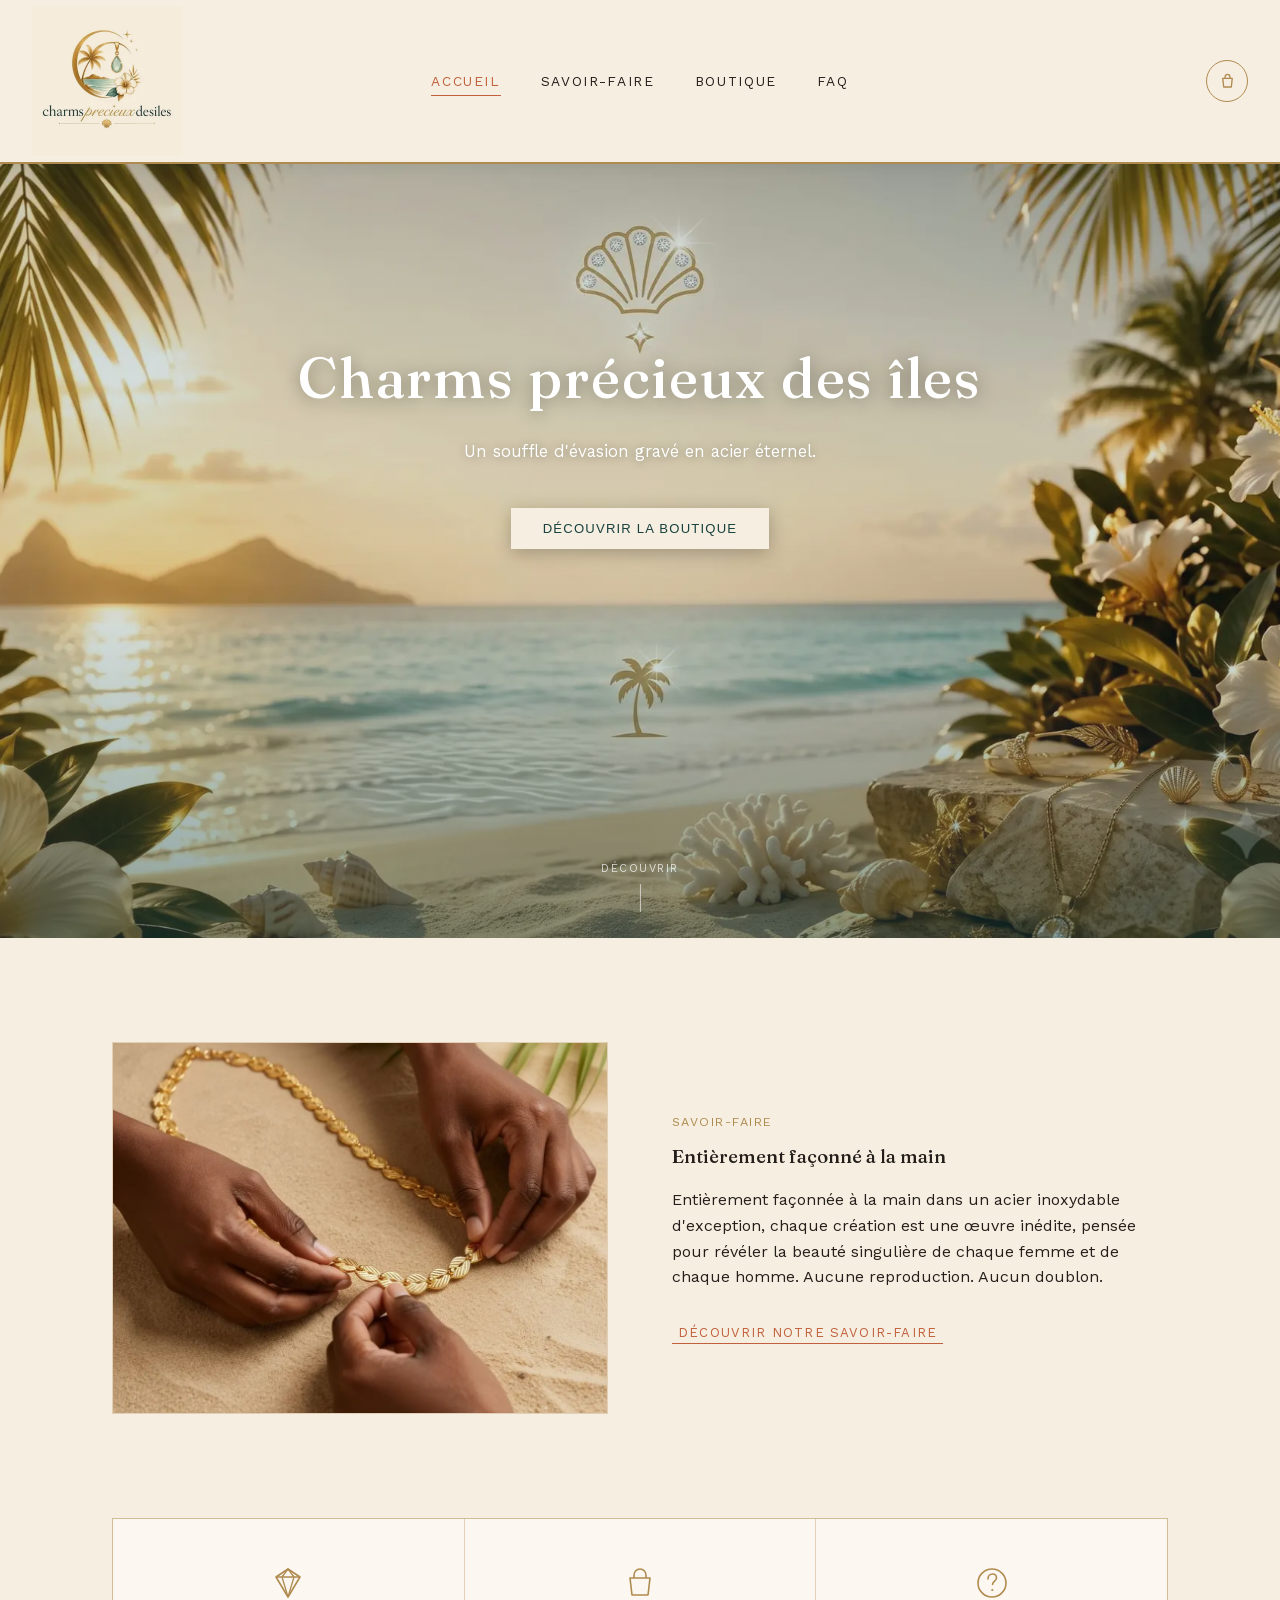
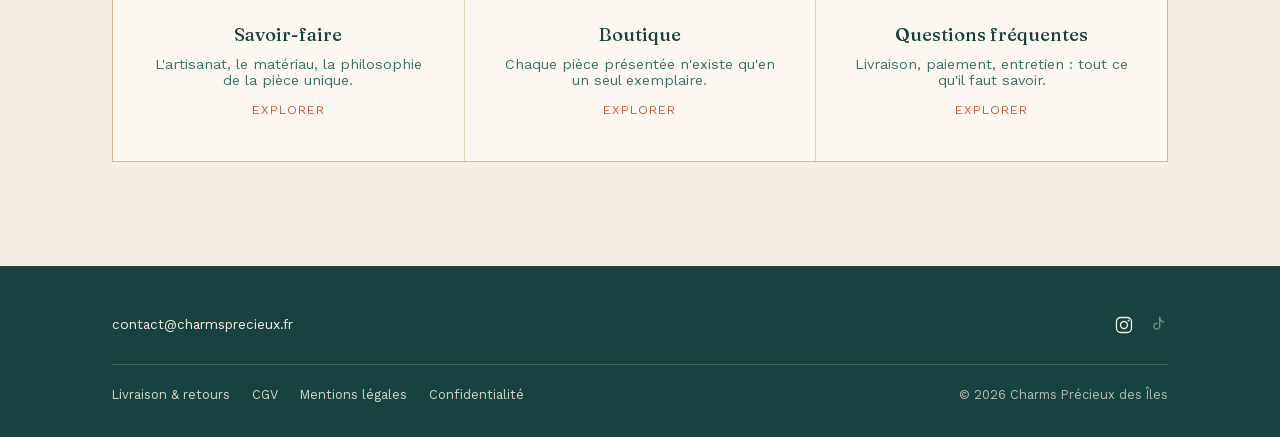
<file: index.html>
<!DOCTYPE html>
<html lang="fr">
<head>
<meta charset="UTF-8">
<meta name="viewport" content="width=device-width, initial-scale=1.0">
<title>Charms Précieux des Îles · Bijoux uniques faits main, inspirés des îles</title>
<meta name="description" content="Bijoux en acier inoxydable façonnés à la main, inspirés de la Martinique et des Caraïbes. Chaque pièce n'existe qu'en un seul exemplaire. Livraison en France métropolitaine et outre-mer.">
<meta property="og:title" content="Charms Précieux des Îles">
<meta property="og:description" content="Un souffle d'évasion gravé en acier éternel. Bijoux uniques faits main, inspirés des Caraïbes.">
<meta property="og:image" content="https://nilsgrosdesormeaux-png.github.io/charms-precieux-des-iles/images/hero.jpg">
<meta property="og:type" content="website">
<link rel="icon" type="image/jpeg" href="images/logo.jpg">
<link rel="preload" href="images/hero.webp" as="image" type="image/webp" fetchpriority="high">
<link rel="preload" href="fonts/Fraunces-normal-latin.woff2" as="font" type="font/woff2" crossorigin>
<link rel="stylesheet" href="fonts/fonts.css">
<link rel="stylesheet" href="style.css">
<script>document.documentElement.classList.add("js")</script>
</head>
<body>

<header>
  <div class="nav">
    <button class="marque" onclick="afficherPage('accueil')" aria-label="Accueil">
      <picture><source srcset="images/logo.webp" type="image/webp"><img src="images/logo.jpg" alt="Charms Précieux des Îles" width="150" height="150"></picture>
    </button>
    <div class="liens">
      <button data-page="accueil" onclick="afficherPage('accueil')">Accueil</button>
      <button data-page="savoir-faire" onclick="afficherPage('savoir-faire')">Savoir-faire</button>
      <button data-page="boutique" onclick="afficherPage('boutique')">Boutique</button>
      <button data-page="faq" onclick="afficherPage('faq')">FAQ</button>
    </div>
    <div class="espace-droite">
      <button class="bouton-panier" onclick="ouvrirPanier()" aria-label="Panier">
        <svg width="19" height="19" viewBox="0 0 24 24" fill="none"><path d="M6 8h12l-1.2 11H7.2L6 8Z" stroke="var(--or)" stroke-width="1.7" stroke-linejoin="round"/><path d="M9 8V6a3 3 0 016 0v2" stroke="var(--or)" stroke-width="1.7"/></svg>
        <span class="badge-panier vide" id="badge-panier">0</span>
      </button>
    </div>
  </div>
</header>

<main>
<!-- ==================== ACCUEIL ==================== -->
<div class="page actif" id="page-accueil">
  <div class="hero">
    <picture><source srcset="images/hero.webp" type="image/webp"><img src="images/hero.jpg" alt="Coucher de soleil sur l'océan, îles" fetchpriority="high"></picture>
    <div class="hero-contenu">
      <h1>Charms précieux des îles</h1>
      <p>Un souffle d'évasion gravé en acier éternel.</p>
      <button class="bouton-or" onclick="afficherPage('boutique')">Découvrir la boutique</button>
    </div>
    <div class="defiler"><span>Découvrir</span><span class="trait"></span></div>
  </div>

  <div class="teaser-sf contenu-max reveal">
    <div class="teaser-grille">
      <div class="teaser-image">
        <picture><source srcset="images/faconnage.webp" type="image/webp"><img src="images/faconnage.jpg" alt="Façonnage à la main d'un bijou en acier" loading="lazy"></picture>
      </div>
      <div>
        <span class="eyebrow">Savoir-faire</span>
        <h3>Entièrement façonné à la main</h3>
        <p>Entièrement façonnée à la main dans un acier inoxydable d'exception, chaque création est une œuvre inédite, pensée pour révéler la beauté singulière de chaque femme et de chaque homme. Aucune reproduction. Aucun doublon.</p>
        <button class="lien-souligne" onclick="afficherPage('savoir-faire')">Découvrir notre savoir-faire</button>
      </div>
    </div>
  </div>

  <div class="trilogie contenu-max">
    <div class="trilogie-grille">
      <button class="trilogie-carte reveal" onclick="afficherPage('savoir-faire')">
        <svg width="40" height="40" viewBox="0 0 40 40" fill="none"><path d="M8 14 L20 6 L32 14 L20 34 Z" stroke="var(--or)" stroke-width="1.6" stroke-linejoin="round"/><path d="M8 14 H32 M14 14 L20 6 L26 14 M14 14 L20 34 M26 14 L20 34" stroke="var(--or)" stroke-width="1.3"/></svg>
        <h3>Savoir-faire</h3>
        <p>L'artisanat, le matériau, la philosophie de la pièce unique.</p>
        <span class="mot">Explorer</span>
      </button>
      <button class="trilogie-carte reveal" onclick="afficherPage('boutique')">
        <svg width="40" height="40" viewBox="0 0 40 40" fill="none"><path d="M10 15h20l-2 17H12L10 15Z" stroke="var(--or)" stroke-width="1.6" stroke-linejoin="round"/><path d="M14 15v-3a6 6 0 0112 0v3" stroke="var(--or)" stroke-width="1.6"/></svg>
        <h3>Boutique</h3>
        <p>Chaque pièce présentée n'existe qu'en un seul exemplaire.</p>
        <span class="mot">Explorer</span>
      </button>
      <button class="trilogie-carte reveal" onclick="afficherPage('faq')">
        <svg width="40" height="40" viewBox="0 0 40 40" fill="none"><circle cx="20" cy="20" r="14" stroke="var(--or)" stroke-width="1.6"/><path d="M16 16c0-3 2-5 4.5-5s4 1.8 4 4c0 3-4 3.2-4 6.5" stroke="var(--or)" stroke-width="1.6" stroke-linecap="round"/><circle cx="20.3" cy="27" r="1.1" fill="var(--or)"/></svg>
        <h3>Questions fréquentes</h3>
        <p>Livraison, paiement, entretien : tout ce qu'il faut savoir.</p>
        <span class="mot">Explorer</span>
      </button>
    </div>
  </div>
</div>

<!-- ==================== SAVOIR-FAIRE ==================== -->
<div class="page" id="page-savoir-faire">
  <div class="page-entete contenu-max reveal">
    <div class="eyebrow" style="text-align:center;">Savoir-faire</div>
    <h2>L'excellence artisanale au cœur des Caraïbes</h2>
    <p>Bienvenue dans l'univers de Charms Précieux des Îles. Plus qu'une simple marque de bijoux, nous concevons de véritables fragments d'évasion, où la beauté brute de la nature rencontre la minutie de l'artisanat.</p>
  </div>

  <div class="bloc reveal">
    <div class="contenu-max bloc-grille">
      <div class="illustration">
        <picture><source srcset="images/faconnage.webp" type="image/webp"><img src="images/faconnage.jpg" alt="Façonnage à la main d'un bijou en acier" loading="lazy"></picture>
      </div>
      <div>
        <div class="eyebrow">L'artisanat au fil de l'eau</div>
        <h3>Entièrement façonné à la main</h3>
        <p>Entièrement façonnée à la main dans un acier inoxydable d'exception, chaque création est une œuvre inédite, pensée pour révéler la beauté singulière de chaque femme et de chaque homme.</p>
        <p>Aucune reproduction. Aucun doublon. Un bijou inaltérable et unique, pour une personne unique.</p>
      </div>
    </div>
  </div>

  <div class="bloc fond-teal reveal">
    <div class="contenu-max bloc-grille inverse">
      <div>
        <div class="eyebrow">L'inspiration</div>
        <h3>L'âme de la Martinique et l'esprit des îles</h3>
        <p>Nées des paysages époustouflants de la Martinique, nos collections sont une ode vibrante aux Caraïbes. L'éclat doré d'un coucher de soleil sur l'océan, la pureté des sables fins, la richesse des récifs coralliens : chaque bijou raconte une histoire d'eau cristalline et d'élégance tropicale.</p>
        <p>Nous capturons cette essence pour vous l'offrir, afin qu'un souffle de vacances et de soleil vous accompagne partout, à chaque instant.</p>
      </div>
      <div class="illustration">
        <picture><source srcset="images/savoir-faire-1.webp" type="image/webp"><img src="images/savoir-faire-1.jpg" alt="Corail et perles sur le sable, île en arrière-plan" loading="lazy"></picture>
      </div>
    </div>
  </div>

  <div class="bloc reveal">
    <div class="contenu-max bloc-grille">
      <div class="illustration">
        <picture><source srcset="images/savoir-faire-2.webp" type="image/webp"><img src="images/savoir-faire-2.jpg" alt="Outils d'orfèvre, perles et breloques sur bois, plage en arrière-plan" loading="lazy"></picture>
      </div>
      <div>
        <div class="eyebrow">L'exclusivité</div>
        <h3>La règle de l'unique</h3>
        <p>Le véritable luxe réside dans la rareté. C'est pourquoi nous rejetons la production en série. Chaque bracelet, chaque collier, chaque paire de boucles d'oreilles est entièrement pensé et façonné à la main, avec une précision d'orfèvre.</p>
        <p>Notre philosophie est stricte et assumée : aucune reproduction, aucun doublon. Chaque trésor appartient à celle ou celui qui saura s'en saisir en premier.</p>
      </div>
    </div>
  </div>

  <div class="bloc fond-teal reveal">
    <div class="contenu-max bloc-grille inverse">
      <div>
        <div class="eyebrow">Le matériau</div>
        <h3>Un pilier choisi pour durer</h3>
        <p>Un fragment d'évasion ne devrait jamais se ternir. C'est pour cette raison que nous avons fait de l'acier inoxydable de première qualité le pilier de nos créations.</p>
        <ul class="liste-materiau">
          <li><strong>Inaltérable et durable.</strong> Il ne noircit pas, ne s'oxyde pas et conserve son éclat doré jour après jour.</li>
          <li><strong>Totalement résistant à l'eau.</strong> Sous la douche, à la plage ou dans les lagons, votre bijou ne s'abîme jamais.</li>
          <li><strong>Hypoallergénique.</strong> Respectueux des peaux les plus sensibles, pour un confort absolu au quotidien.</li>
        </ul>
      </div>
      <div class="illustration">
        <picture><source srcset="images/savoir-faire-3.webp" type="image/webp"><img src="images/savoir-faire-3.jpg" alt="Façonnage à la main de chaînes en acier inoxydable, plage en arrière-plan" loading="lazy"></picture>
      </div>
    </div>
  </div>

  <div class="bloc reveal">
    <div class="contenu-max bloc-grille">
      <div class="illustration">
        <picture><source srcset="images/savoir-faire-4.webp" type="image/webp"><img src="images/savoir-faire-4.jpg" alt="Coquillages, perles et pierres naturelles sur bois" loading="lazy"></picture>
      </div>
      <div>
        <div class="eyebrow">Les trésors de la nature</div>
        <h3>Une alchimie entre force et délicatesse</h3>
        <p>Pour sublimer la force de l'acier, nous sélectionnons méticuleusement des éléments naturels d'une grande finesse : des coquillages déposés par les marées, des perles lumineuses, des coques de noix de coco polies.</p>
        <p>La nature ne crée jamais deux éléments identiques. Ces variations renforcent le caractère exclusif de nos bijoux, et donnent vie à nos créations.</p>
      </div>
    </div>
  </div>
</div>

<!-- ==================== BOUTIQUE ==================== -->
<div class="page" id="page-boutique">
  <div class="page-entete contenu-max reveal">
    <div class="eyebrow" style="text-align:center;">Boutique</div>
    <h2>Des pièces, chacune la dernière de son espèce</h2>
  </div>
  <div class="contenu-max">
    <div class="filtres" id="filtres">
      <button class="filtre actif" data-cat="tous">Toutes les pièces</button>
      <button class="filtre" data-cat="collier">Colliers</button>
      <button class="filtre" data-cat="bracelet">Bracelets</button>
      <button class="filtre" data-cat="boucle">Boucles d'oreilles</button>
    </div>
  </div>

  <div class="collection-bloc reveal" id="bloc-elixir">
    <div class="collection-entete">
      <h3>Élixir des Îles</h3>
      <div class="collection-diviseur"><span></span></div>
    </div>
    <div class="contenu-large">
      <div class="grille" id="grille-elixir"></div>
    </div>
  </div>

  <div class="collection-bloc reveal" id="bloc-essence">
    <div class="collection-entete">
      <h3>Essence des Caraïbes</h3>
      <div class="collection-diviseur"><span></span></div>
    </div>
    <div class="contenu-large">
      <div class="grille" id="grille-essence"></div>
    </div>
  </div>
</div>

<!-- ==================== FAQ ==================== -->
<div class="page" id="page-faq">
  <div class="page-entete contenu-max reveal">
    <div class="eyebrow" style="text-align:center;">FAQ</div>
    <h2>Questions fréquentes</h2>
  </div>
  <div class="contenu-max faq-liste reveal">
    <details class="faq-item">
      <summary>Qu'est-ce qu'une pièce unique chez Charms Précieux des Îles ?</summary>
      <p>Chaque création est façonnée à la main en un seul exemplaire. Une fois vendue, elle n'est jamais reproduite à l'identique : c'est la garantie que personne d'autre au monde ne portera la même.</p>
    </details>
    <details class="faq-item">
      <summary>Livrez-vous en France métropolitaine et dans les DOM-TOM ?</summary>
      <p>Oui, les commandes sont expédiées partout en France, métropole comme outre-mer, avec un numéro de suivi. Les frais et délais selon la destination sont détaillés sur la page <a href="#livraison-retours" data-page="livraison-retours">Livraison &amp; retours</a>, et toujours indiqués avant le paiement.</p>
    </details>
    <details class="faq-item">
      <summary>Quels moyens de paiement acceptez-vous ?</summary>
      <p>Le paiement se fait par carte bancaire, sur une page de paiement sécurisée Stripe : ajoutez vos pièces au panier, choisissez votre zone de livraison, puis cliquez sur « Payer par carte ». Selon votre appareil, Apple Pay ou Google Pay peuvent aussi être proposés. Nous n'avons jamais accès à vos coordonnées bancaires.</p>
    </details>
    <details class="faq-item">
      <summary>Puis-je changer d'avis et retourner ma commande ?</summary>
      <p>Oui. Vous disposez de 14 jours à compter de la réception pour nous informer que vous souhaitez retourner votre bijou, sans avoir à vous justifier. Il doit nous être renvoyé dans son état d'origine. Vous êtes remboursé(e) au plus tard 14 jours après votre demande, une fois la pièce reçue. Toutes les étapes sont sur la page <a href="#livraison-retours" data-page="livraison-retours">Livraison &amp; retours</a> et dans nos <a href="#cgv" data-page="cgv">conditions générales de vente</a>.</p>
    </details>
    <details class="faq-item">
      <summary>Comment entretenir mon bijou en acier inoxydable ?</summary>
      <p>Il ne noircit pas, ne s'oxyde pas et résiste totalement à l'eau : douche, plage ou lagon ne l'abîment pas. Il est aussi hypoallergénique, pour un confort au quotidien. Les éléments naturels (coquillages, nacre, perles) gagnent à être essuyés délicatement avec un chiffon doux après un bain de mer.</p>
    </details>
    <details class="faq-item">
      <summary>Une pièce marquée vendue reviendra-t-elle en stock ?</summary>
      <p>Non. Le principe de la maison est l'absence totale de reproduction : une fois vendue, une pièce ne revient jamais en stock, sous aucune forme.</p>
    </details>
  </div>
</div>

<!-- ==================== MENTIONS LÉGALES ==================== -->
<div class="page" id="page-mentions-legales">
  <div class="page-entete contenu-max">
    <div class="eyebrow" style="text-align:center;">Informations légales</div>
    <h2>Mentions légales</h2>
  </div>
  <div class="legal">
    <p class="maj">Dernière mise à jour : novembre 2026</p>

    <h3>Éditeur du site</h3>
    <p>Le présent site est édité par :</p>
    <ul>
      <li><strong>Kinsy Barru (EI)</strong>, entrepreneur individuel, exerçant sous le nom commercial « Charms Précieux des Îles »</li>
      <li>Adresse : 2 place Jean V, 44000 Nantes, France</li>
      <li>SIREN : 132 284 175</li>
      <li>Immatriculée au Registre national des entreprises (RNE) depuis le 18 novembre 2026, code APE 32.13Z</li>
      <li>TVA : TVA non applicable, art. 293 B du CGI <span class="a-completer">[À CONFIRMER : uniquement si l'entreprise est en franchise de TVA]</span></li>
      <li>E-mail : <a href="mailto:contact@charmsprecieux.fr">contact@charmsprecieux.fr</a></li>
      <li>Téléphone : <span class="a-completer">[À COMPLÉTER]</span></li>
    </ul>
    <p>Directrice de la publication : Kinsy Barru.</p>

    <h3>Hébergement</h3>
    <p>Le site est hébergé par <strong>GitHub, Inc.</strong> (service GitHub Pages), 88 Colin P. Kelly Jr. Street, San Francisco, CA 94107, États-Unis. Téléphone : <span class="a-completer">[À VÉRIFIER : +1 877 448 4820]</span>.</p>

    <h3>Propriété intellectuelle</h3>
    <p>L'ensemble des contenus de ce site (textes, photographies, logo, créations présentées, nom « Charms Précieux des Îles ») est la propriété exclusive de l'éditeur, sauf mention contraire. Toute reproduction, représentation ou réutilisation, totale ou partielle, sans autorisation écrite préalable est interdite.</p>

    <h3>Données personnelles</h3>
    <p>Les informations sur le traitement de vos données figurent dans notre <a href="#confidentialite" data-page="confidentialite">politique de confidentialité</a>. Le site n'utilise aucun cookie publicitaire ni outil de mesure d'audience.</p>

    <h3>Conditions de vente</h3>
    <p>Les ventes réalisées sur ce site sont régies par nos <a href="#cgv" data-page="cgv">conditions générales de vente</a>.</p>
  </div>
</div>

<!-- ==================== CGV ==================== -->
<div class="page" id="page-cgv">
  <div class="page-entete contenu-max">
    <div class="eyebrow" style="text-align:center;">Informations légales</div>
    <h2>Conditions générales de vente</h2>
  </div>
  <div class="legal">
    <p class="maj">En vigueur au : novembre 2026</p>

    <h3>1. Objet</h3>
    <p>Les présentes conditions générales de vente (CGV) s'appliquent à toutes les ventes de bijoux conclues sur le site Charms Précieux des Îles entre l'éditeur du site (le « Vendeur », dont l'identité figure dans les <a href="#mentions-legales" data-page="mentions-legales">mentions légales</a>) et toute personne physique agissant à des fins non professionnelles (le « Client »). Toute commande implique l'acceptation des CGV en vigueur au jour de la commande.</p>

    <h3>2. Les pièces</h3>
    <p>Les bijoux sont façonnés à la main, en acier inoxydable associé à des éléments naturels (coquillages, nacre, perles, pierres, coco). <strong>Chaque pièce est unique et n'existe qu'en un seul exemplaire.</strong> Les photographies sont aussi fidèles que possible. Les matières naturelles présentent des variations de teinte, de forme et d'aspect qui font partie du caractère de chaque pièce et ne constituent pas un défaut.</p>

    <h3>3. Prix</h3>
    <p>Les prix sont indiqués en euros, toutes taxes comprises. <span class="a-completer">[À CONFIRMER : TVA non applicable, art. 293 B du CGI.]</span> Les frais de livraison s'ajoutent au prix. Leur montant est affiché sur la page <a href="#livraison-retours" data-page="livraison-retours">Livraison &amp; retours</a> et sur la page de paiement, avant toute validation. Le prix applicable est celui affiché au moment de la commande.</p>

    <h3>4. Commande</h3>
    <p>Le Client ajoute une ou plusieurs pièces à son panier, choisit sa zone de livraison, vérifie le récapitulatif (pièces, prix, frais de livraison, total) puis clique sur « Payer par carte ». Il est alors dirigé vers une page de paiement sécurisée, sur laquelle il renseigne ses coordonnées et son adresse de livraison avant de valider son paiement. La commande est ferme dès la validation du paiement. Une confirmation est envoyée par e-mail.</p>
    <p>Pendant le paiement, les pièces du panier sont réservées au Client pendant 30 minutes environ. Si le paiement n'est pas finalisé, elles redeviennent disponibles.</p>
    <p>Chaque pièce étant unique, si deux commandes portent sur la même pièce, seule la première payée est retenue. L'autre Client est prévenu sans délai et intégralement remboursé, au plus tard sous 14 jours.</p>

    <h3>5. Paiement</h3>
    <p>Le paiement s'effectue par carte bancaire, au moment de la commande, via le prestataire de paiement sécurisé Stripe. Selon l'appareil du Client, d'autres moyens proposés par Stripe peuvent être disponibles (Apple Pay, Google Pay…). Le Vendeur n'a jamais accès aux données bancaires du Client.</p>

    <h3>6. Livraison</h3>
    <p>Les pièces sont livrées en France métropolitaine et en outre-mer, à l'adresse indiquée lors de la commande, dans les délais indiqués sur la page <a href="#livraison-retours" data-page="livraison-retours">Livraison &amp; retours</a>. À défaut d'indication, la livraison intervient au plus tard 30 jours après la commande. Si ce délai n'est pas respecté, le Client peut, après avoir demandé au Vendeur de livrer dans un délai supplémentaire raisonnable, resté sans effet, résoudre le contrat par écrit et être remboursé (articles L216-1 et suivants du Code de la consommation). Les risques de perte ou de détérioration sont transférés au Client au moment où il prend physiquement possession de la pièce.</p>

    <h3>7. Droit de rétractation</h3>
    <p>Conformément aux articles L221-18 et suivants du Code de la consommation, le Client dispose d'un délai de <strong>14 jours à compter de la réception</strong> de sa commande pour se rétracter, sans avoir à motiver sa décision.</p>
    <h4>Comment se rétracter</h4>
    <p>Le Client informe le Vendeur de sa décision avant l'expiration du délai par une déclaration dénuée d'ambiguïté, par e-mail à <a href="mailto:contact@charmsprecieux.fr">contact@charmsprecieux.fr</a> ou par courrier, en utilisant s'il le souhaite le formulaire figurant en fin de CGV. Il renvoie ensuite la pièce, au plus tard 14 jours après avoir communiqué sa décision, à l'adresse : Charms Précieux des Îles, 2 place Jean V, 44000 Nantes.</p>
    <h4>Frais et état du retour</h4>
    <p>Les frais de renvoi sont à la charge du Client. <span class="a-completer">[À CONFIRMER : ou « pris en charge par le Vendeur »]</span> La pièce doit être retournée complète, dans son emballage d'origine si possible, et soigneusement protégée. La responsabilité du Client peut être engagée en cas de dépréciation résultant de manipulations autres que celles nécessaires pour établir la nature et les caractéristiques de la pièce.</p>
    <h4>Remboursement</h4>
    <p>Le Vendeur rembourse la totalité des sommes versées, y compris les frais de livraison initiaux (sur la base du mode de livraison standard), au plus tard 14 jours après avoir été informé de la décision du Client. Le remboursement utilise le même moyen de paiement que la commande, sauf accord contraire. Le Vendeur peut différer le remboursement jusqu'à la réception de la pièce ou jusqu'à ce que le Client ait fourni une preuve de son expédition, la date retenue étant celle du premier de ces faits.</p>
    <h4>Exception</h4>
    <p>Le droit de rétractation ne s'applique pas aux pièces confectionnées selon les spécifications du Client ou nettement personnalisées à sa demande (article L221-28, 3° du Code de la consommation). Les pièces uniques présentées en boutique ne sont pas concernées par cette exception : le droit de rétractation s'y applique.</p>

    <h3>8. Garanties légales</h3>
    <p>Toutes les pièces bénéficient de la garantie légale de conformité (articles L217-3 à L217-20 du Code de la consommation) et de la garantie légale des vices cachés (articles 1641 à 1649 du Code civil).</p>
    <div class="encadre">
      <p>Le consommateur dispose d'un délai de deux ans à compter de la délivrance du bien pour obtenir la mise en œuvre de la garantie légale de conformité en cas d'apparition d'un défaut de conformité. Durant ce délai, le consommateur n'est tenu d'établir que l'existence du défaut de conformité et non la date d'apparition de celui-ci.</p>
      <p>La garantie légale de conformité donne au consommateur droit à la réparation ou au remplacement du bien dans un délai de trente jours suivant sa demande, sans frais et sans inconvénient majeur pour lui. Si la réparation et le remplacement sont impossibles, ou si le professionnel ne s'exécute pas, le consommateur a droit à une réduction du prix ou à la résolution du contrat, avec remboursement intégral contre restitution du bien. Tout bien réparé dans le cadre de la garantie légale de conformité bénéficie d'une extension de cette garantie de six mois.</p>
      <p>Le professionnel qui fait obstacle de mauvaise foi à la mise en œuvre de la garantie légale de conformité encourt une amende civile d'un montant maximal de 300 000 euros, qui peut être porté jusqu'à 10 % du chiffre d'affaires moyen annuel (article L241-5 du Code de la consommation).</p>
      <p>Le consommateur bénéficie également de la garantie légale des vices cachés en application des articles 1641 à 1649 du Code civil, pendant une durée de deux ans à compter de la découverte du défaut. Cette garantie donne droit à une réduction de prix si le bien est conservé, ou à un remboursement intégral contre restitution du bien.</p>
    </div>
    <p>Chaque pièce étant unique, un remplacement à l'identique est impossible : en cas de défaut, la pièce est réparée lorsque c'est possible, sinon le Client est remboursé. Les variations naturelles des matières décrites à l'article 2 ne constituent pas un défaut de conformité.</p>

    <h3>9. Réclamations et médiation</h3>
    <p>Toute réclamation peut être adressée à <a href="mailto:contact@charmsprecieux.fr">contact@charmsprecieux.fr</a>. En cas de litige non résolu après une réclamation écrite, le Client peut recourir gratuitement au médiateur de la consommation suivant : <span class="a-completer">[À COMPLÉTER : nom, adresse et site internet du médiateur auquel l'entreprise adhère (obligatoire)]</span>.</p>

    <h3>10. Données personnelles</h3>
    <p>Les données collectées lors d'une commande sont traitées conformément à notre <a href="#confidentialite" data-page="confidentialite">politique de confidentialité</a>.</p>

    <h3>11. Droit applicable</h3>
    <p>Les présentes CGV sont soumises au droit français. À défaut d'accord amiable, le litige peut être porté devant les juridictions compétentes dans les conditions prévues par la loi.</p>

    <h3>Annexe : formulaire de rétractation</h3>
    <div class="encadre">
      <p><em>Veuillez compléter et renvoyer le présent formulaire uniquement si vous souhaitez vous rétracter du contrat.</em></p>
      <p>À l'attention de Kinsy Barru, Charms Précieux des Îles, 2 place Jean V, 44000 Nantes, contact@charmsprecieux.fr :</p>
      <p>Je vous notifie par la présente ma rétractation du contrat portant sur la vente du bien ci-dessous :<br>
      Nom de la pièce :<br>
      Commandée le : &nbsp;&nbsp;&nbsp;&nbsp; / reçue le :<br>
      Nom du client :<br>
      Adresse du client :<br>
      Signature du client (uniquement en cas de notification sur papier) :<br>
      Date :</p>
    </div>
  </div>
</div>

<!-- ==================== CONFIDENTIALITÉ ==================== -->
<div class="page" id="page-confidentialite">
  <div class="page-entete contenu-max">
    <div class="eyebrow" style="text-align:center;">Informations légales</div>
    <h2>Politique de confidentialité</h2>
  </div>
  <div class="legal">
    <p class="maj">Dernière mise à jour : novembre 2026</p>

    <h3>Qui est responsable de vos données ?</h3>
    <p>Kinsy Barru, entrepreneur individuel (SIREN 132 284 175) exerçant sous le nom « Charms Précieux des Îles » (coordonnées complètes dans les <a href="#mentions-legales" data-page="mentions-legales">mentions légales</a>). Contact : <a href="mailto:contact@charmsprecieux.fr">contact@charmsprecieux.fr</a>.</p>

    <h3>Quelles données, pourquoi, combien de temps ?</h3>
    <table>
      <tr><th>Situation</th><th>Données</th><th>Finalité et base légale</th><th>Durée</th></tr>
      <tr><td>Achat d'une pièce</td><td>Nom, e-mail, adresse de livraison, téléphone éventuel, pièce achetée, montant</td><td>Exécuter la commande, livrer, gérer retours et garanties (contrat) ; comptabilité (obligation légale)</td><td>10 ans pour les pièces comptables, 5 ans pour le reste après la commande</td></tr>
      <tr><td>Paiement</td><td>Données de carte bancaire</td><td>Traitées uniquement par Stripe. Nous n'y avons jamais accès.</td><td>Selon la politique de Stripe</td></tr>
      <tr><td>E-mail envoyé à la boutique</td><td>Adresse e-mail, contenu du message</td><td>Répondre à votre demande (intérêt légitime ou mesures précontractuelles)</td><td>3 ans après le dernier échange</td></tr>
      <tr><td>Visite du site</td><td>Adresse IP et données techniques de connexion</td><td>Sécurité et fonctionnement du site par l'hébergeur (intérêt légitime)</td><td>Durée courte, selon l'hébergeur</td></tr>
    </table>
    <p>Nous ne vendons ni ne louons vos données, et nous ne vous envoyons pas de publicité sans votre accord.</p>

    <h3>Cookies et traceurs</h3>
    <p>Ce site n'utilise <strong>aucun cookie publicitaire, aucun outil de mesure d'audience et aucun réseau social intégré</strong>. Les polices d'écriture sont hébergées sur le site lui-même. Seul le contenu de votre panier est mémorisé dans votre navigateur, pour le retrouver à votre prochaine visite. Il n'est envoyé à personne. Ce stockage est strictement nécessaire au service que vous demandez et ne requiert pas de consentement. La page de paiement Stripe, sur laquelle vous êtes redirigé(e), utilise ses propres cookies, nécessaires à la sécurité du paiement.</p>

    <h3>Qui reçoit vos données ?</h3>
    <ul>
      <li><strong>Stripe</strong> (Stripe Payments Europe Ltd., Irlande) : paiement et prévention de la fraude ;</li>
      <li><strong>Le transporteur</strong> <span class="a-completer">[À COMPLÉTER : ex. La Poste / Colissimo]</span> : livraison ;</li>
      <li><strong>GitHub, Inc.</strong> (États-Unis) : hébergement du site ;</li>
      <li><strong>Notre messagerie</strong> <span class="a-completer">[À COMPLÉTER : fournisseur de l'adresse e-mail, ex. Gmail, OVH…]</span> : échanges par e-mail.</li>
    </ul>
    <p>Certains de ces prestataires peuvent traiter des données hors de l'Union européenne, notamment aux États-Unis. Ces transferts sont encadrés par le cadre de protection des données UE–États-Unis (Data Privacy Framework) ou par les clauses contractuelles types de la Commission européenne.</p>

    <h3>Vos droits</h3>
    <p>Vous disposez d'un droit d'accès, de rectification, d'effacement, de limitation, d'opposition et de portabilité de vos données, ainsi que du droit de définir des directives sur leur sort après votre décès. Pour les exercer, écrivez à <a href="mailto:contact@charmsprecieux.fr">contact@charmsprecieux.fr</a>. Nous répondons dans un délai d'un mois. Vous pouvez aussi adresser une réclamation à la CNIL (<a href="https://www.cnil.fr" target="_blank" rel="noopener">www.cnil.fr</a>).</p>

    <h3>Liens externes</h3>
    <p>Les liens vers Instagram ou TikTok vous conduisent sur des services tiers, soumis à leur propre politique de confidentialité.</p>
  </div>
</div>

<!-- ==================== LIVRAISON & RETOURS ==================== -->
<div class="page" id="page-livraison-retours">
  <div class="page-entete contenu-max">
    <div class="eyebrow" style="text-align:center;">Informations pratiques</div>
    <h2>Livraison &amp; retours</h2>
  </div>
  <div class="legal">
    <p class="maj">Dernière mise à jour : novembre 2026</p>

    <h3>Où livrons-nous ?</h3>
    <p>Partout en France : métropole (Corse comprise) et outre-mer. Les pièces sont expédiées depuis Nantes, soigneusement emballées, avec un numéro de suivi envoyé par e-mail.</p>

    <h3>Frais et délais</h3>
    <table>
      <tr><th>Destination</th><th>Frais</th><th>Délai indicatif après expédition</th></tr>
      <tr><td>France métropolitaine (Corse comprise)</td><td><span class="a-completer">[À COMPLÉTER] €</span></td><td><span class="a-completer">[À COMPLÉTER] jours ouvrés</span></td></tr>
      <tr><td>Outre-mer (Martinique, Guadeloupe, Guyane, La Réunion, Mayotte…)</td><td><span class="a-completer">[À COMPLÉTER] €</span></td><td><span class="a-completer">[À COMPLÉTER] jours ouvrés</span></td></tr>
    </table>
    <p>Les commandes sont préparées et expédiées sous <span class="a-completer">[À COMPLÉTER : ex. 2 à 3]</span> jours ouvrés. Les frais exacts sont toujours affichés sur la page de paiement, avant validation. <strong>Outre-mer :</strong> les envois vers les départements d'outre-mer passent en douane. Des taxes locales (octroi de mer, TVA locale) peuvent être réclamées à la réception par le transporteur, selon la valeur du colis <span class="a-completer">[À VÉRIFIER avec La Poste / Info Douane Service : montant et qui les paie]</span>.</p>

    <h3>À la réception</h3>
    <p>Si le colis semble abîmé, refusez-le ou émettez des réserves auprès du transporteur, prenez des photos et écrivez-nous à <a href="mailto:contact@charmsprecieux.fr">contact@charmsprecieux.fr</a> : nous trouverons une solution.</p>

    <h3>Retourner une pièce</h3>
    <ol>
      <li><strong>Prévenez-nous dans les 14 jours</strong> suivant la réception, par e-mail à <a href="mailto:contact@charmsprecieux.fr">contact@charmsprecieux.fr</a>, en indiquant la pièce concernée. Vous n'avez pas à vous justifier.</li>
      <li><strong>Renvoyez la pièce dans les 14 jours suivants</strong>, bien protégée, de préférence en envoi suivi, à l'adresse que nous vous communiquons. Les frais de retour sont à votre charge. <span class="a-completer">[À CONFIRMER]</span></li>
      <li><strong>Vous êtes remboursé(e)</strong>, frais de livraison initiaux compris, au plus tard 14 jours après votre demande, dès que nous avons reçu la pièce ou la preuve de son expédition.</li>
    </ol>
    <p>Chaque pièce étant unique, un échange contre la même pièce n'est pas possible : il suffit de retourner la pièce et d'en choisir une autre.</p>

    <h3>Un défaut ?</h3>
    <p>Si votre bijou présente un défaut, vous bénéficiez des garanties légales décrites dans nos <a href="#cgv" data-page="cgv">conditions générales de vente</a>. Écrivez-nous avec une photo : nous réparons la pièce ou vous remboursons.</p>
  </div>
</div>
<!-- ==================== MERCI (retour après paiement) ==================== -->
<div class="page" id="page-merci">
  <div class="page-entete contenu-max reveal">
    <div class="eyebrow" style="text-align:center;">Commande confirmée</div>
    <h2>Merci pour votre commande</h2>
    <p>Votre paiement a bien été reçu et un reçu vous a été envoyé par e-mail. Votre pièce unique est désormais à vous : nous la préparons avec soin et vous enverrons le numéro de suivi dès l'expédition.</p>
    <button class="bouton-or" style="box-shadow:none; border:1px solid var(--or);" onclick="afficherPage('boutique')">Retour à la boutique</button>
  </div>
  <div style="height:var(--rythme)"></div>
</div>
</main>

<footer>
  <div class="contenu-max">
    <div class="footer-int">
      <a href="mailto:contact@charmsprecieux.fr">contact@charmsprecieux.fr</a>
      <div class="reseaux">
        <a href="https://www.instagram.com/charmsprecieuxdesiles/" target="_blank" rel="noopener" aria-label="Instagram" title="Instagram">
          <svg width="20" height="20" viewBox="0 0 24 24" fill="none"><rect x="3" y="3" width="18" height="18" rx="5" stroke="var(--sable)" stroke-width="1.6"/><circle cx="12" cy="12" r="4.2" stroke="var(--sable)" stroke-width="1.6"/><circle cx="17.4" cy="6.6" r="1.1" fill="var(--sable)"/></svg>
        </a>
        <!-- TikTok : remplacer href="#" par le lien du compte, et retirer class="inactif" et onclick -->
        <a href="#" class="inactif" title="Lien TikTok à venir" aria-label="TikTok" onclick="return false;">
          <svg width="20" height="20" viewBox="0 0 24 24" fill="none"><path d="M14 3v10.5a3.5 3.5 0 11-3-3.46" stroke="var(--sable)" stroke-width="1.6" stroke-linecap="round"/><path d="M14 3c0 3 2.2 5 5 5.2" stroke="var(--sable)" stroke-width="1.6" stroke-linecap="round"/></svg>
        </a>
      </div>
    </div>
    <div class="footer-legal">
      <nav aria-label="Informations légales">
        <a href="#livraison-retours" data-page="livraison-retours">Livraison &amp; retours</a>
        <a href="#cgv" data-page="cgv">CGV</a>
        <a href="#mentions-legales" data-page="mentions-legales">Mentions légales</a>
        <a href="#confidentialite" data-page="confidentialite">Confidentialité</a>
      </nav>
      <span>© 2026 Charms Précieux des Îles</span>
    </div>
  </div>
</footer>

<!-- ==================== FICHE PRODUIT PLEIN ÉCRAN ==================== -->
<div class="voile-produit" id="voile-produit">
  <div class="fp-entete">
    <div class="fp-fil">Boutique / <span id="fp-fil-nom"></span></div>
    <button class="fp-fermer" onclick="fermerDetail()" aria-label="Fermer">&times;</button>
  </div>
  <div class="fp-corps">
    <div>
      <div class="fp-carrousel" id="fp-carrousel"></div>
      <div class="fp-points" id="fp-points"></div>
    </div>
    <div class="fp-info">
      <span class="eyebrow" id="fp-collection"></span>
      <h2 id="fp-nom"></h2>
      <div class="piece-unique">pièce unique</div>
      <p class="fp-desc" id="fp-desc"></p>
      <div class="fp-prix" id="fp-prix"></div>
      <div id="fp-bouton"></div>
    </div>
  </div>
</div>

<div class="voile" id="voile-panier">
  <div class="panneau" style="max-width:420px;">
    <button class="fermer" onclick="fermerTout()" aria-label="Fermer">&times;</button>
    <h3>Votre sélection</h3>
    <p class="sous-titre">Ces pièces sont uniques : réservez-les vite.</p>
    <div id="liste-panier"></div>
    <div id="bloc-paiement" style="display:none;">
      <div class="panier-titre">Livraison</div>
      <div id="choix-zone"></div>
      <div class="totaux" id="totaux"></div>
      <button class="bouton-principal" id="bouton-payer" style="width:100%;" onclick="payer()">Payer par carte</button>
      <p class="panier-note">Paiement sécurisé par Stripe. Vous indiquerez votre adresse à l'étape suivante. En payant, vous acceptez nos <a href="#cgv" data-page="cgv">CGV</a>.</p>
    </div>
    <button class="bouton-principal" id="bouton-envoyer-panier" style="display:none; margin-top:16px; width:100%;" onclick="envoyerPanier()">Demander ces pièces par e-mail</button>
    <p class="panier-message" id="panier-message" role="status"></p>
  </div>
</div>

<script>
  /* filet de sécurité : tout s'affiche même si un script échoue */
  setTimeout(function () { document.querySelectorAll(".reveal").forEach(function (e) { e.classList.add("visible"); }); }, 2500);
</script>
<script src="config.js"></script>
<script src="produits.js"></script>
<script src="script.js"></script>
</body>
</html>
</file>
<file: fonts/fonts.css>
/* Polices hébergées sur le site (pas d'appel à Google) */
@font-face {
  font-family: 'Fraunces';
  font-style: italic;
  font-weight: 300;
  font-display: swap;
  src: url(Fraunces-italic-latin-ext.woff2) format('woff2');
  unicode-range: U+0100-02BA, U+02BD-02C5, U+02C7-02CC, U+02CE-02D7, U+02DD-02FF, U+0304, U+0308, U+0329, U+1D00-1DBF, U+1E00-1E9F, U+1EF2-1EFF, U+2020, U+20A0-20AB, U+20AD-20C4, U+2113, U+2C60-2C7F, U+A720-A7FF;
}
@font-face {
  font-family: 'Fraunces';
  font-style: italic;
  font-weight: 300;
  font-display: swap;
  src: url(Fraunces-italic-latin.woff2) format('woff2');
  unicode-range: U+0000-00FF, U+0131, U+0152-0153, U+02BB-02BC, U+02C6, U+02DA, U+02DC, U+0304, U+0308, U+0329, U+2000-206F, U+20AC, U+2122, U+2191, U+2193, U+2212, U+2215, U+FEFF, U+FFFD;
}
@font-face {
  font-family: 'Fraunces';
  font-style: normal;
  font-weight: 300 600;
  font-display: swap;
  src: url(Fraunces-normal-latin-ext.woff2) format('woff2');
  unicode-range: U+0100-02BA, U+02BD-02C5, U+02C7-02CC, U+02CE-02D7, U+02DD-02FF, U+0304, U+0308, U+0329, U+1D00-1DBF, U+1E00-1E9F, U+1EF2-1EFF, U+2020, U+20A0-20AB, U+20AD-20C4, U+2113, U+2C60-2C7F, U+A720-A7FF;
}
@font-face {
  font-family: 'Fraunces';
  font-style: normal;
  font-weight: 300 600;
  font-display: swap;
  src: url(Fraunces-normal-latin.woff2) format('woff2');
  unicode-range: U+0000-00FF, U+0131, U+0152-0153, U+02BB-02BC, U+02C6, U+02DA, U+02DC, U+0304, U+0308, U+0329, U+2000-206F, U+20AC, U+2122, U+2191, U+2193, U+2212, U+2215, U+FEFF, U+FFFD;
}
@font-face {
  font-family: 'Work Sans';
  font-style: normal;
  font-weight: 400 600;
  font-display: swap;
  src: url(WorkSans-normal-latin-ext.woff2) format('woff2');
  unicode-range: U+0100-02BA, U+02BD-02C5, U+02C7-02CC, U+02CE-02D7, U+02DD-02FF, U+0304, U+0308, U+0329, U+1D00-1DBF, U+1E00-1E9F, U+1EF2-1EFF, U+2020, U+20A0-20AB, U+20AD-20C4, U+2113, U+2C60-2C7F, U+A720-A7FF;
}
@font-face {
  font-family: 'Work Sans';
  font-style: normal;
  font-weight: 400 600;
  font-display: swap;
  src: url(WorkSans-normal-latin.woff2) format('woff2');
  unicode-range: U+0000-00FF, U+0131, U+0152-0153, U+02BB-02BC, U+02C6, U+02DA, U+02DC, U+0304, U+0308, U+0329, U+2000-206F, U+20AC, U+2122, U+2191, U+2193, U+2212, U+2215, U+FEFF, U+FFFD;
}
</file>
<file: style.css>
:root {
  --sable: #F6EEE1;
  --sable-carte: #FCF8F1;
  --lagon: #17423F;
  --lagon-clair: #3B6F68;
  --corail: #C1603C;
  --or: #B08B4F;
  --encre: #241F1A;
  --ligne: rgba(176, 139, 79, 0.3);
  --rythme: 104px;
}
* { box-sizing: border-box; }
body { margin: 0; background: var(--sable); color: var(--encre); font-family: 'Work Sans', sans-serif; line-height: 1.6; }
h1, h2, h3 { font-family: 'Fraunces', serif; font-weight: 500; margin: 0; }
a { color: inherit; }
img, svg { max-width: 100%; display: block; }
.contenu-max { max-width: 1120px; margin: 0 auto; padding: 0 32px; }
.contenu-large { max-width: 1320px; margin: 0 auto; padding: 0 32px; }

/* ---- REVEAL TRANSITIONS ---- */
.js .reveal { opacity: 0; transform: translateY(24px); transition: opacity .7s cubic-bezier(.2,.7,.2,1), transform .7s cubic-bezier(.2,.7,.2,1); }
.js .reveal.visible { opacity: 1; transform: translateY(0); }

/* ---- HEADER ---- */
header { position: sticky; top: 0; z-index: 20; background: var(--sable); border-bottom: 2px solid var(--or); box-shadow: 0 2px 14px rgba(23,66,63,0.08); }
.nav { max-width: 1280px; margin: 0 auto; padding: 6px 32px; display: grid; grid-template-columns: 1fr auto 1fr; align-items: center; column-gap: 24px; }
.nav .marque { border: none; background: none; padding: 0; cursor: pointer; justify-self: start; }
.nav .marque img { height: 150px; width: auto; display: block; object-fit: contain; }
.nav .liens { display: flex; gap: 40px; justify-self: center; }
.nav .liens button { background: none; border: none; font-family: 'Work Sans', sans-serif; font-size: 0.86rem; letter-spacing: 0.12em; text-transform: uppercase; cursor: pointer; color: var(--encre); padding: 6px 0; border-bottom: 1.5px solid transparent; transition: border-color .3s ease, color .3s ease; }
.nav .liens button:hover, .nav .liens button.actif { border-bottom-color: var(--corail); color: var(--corail); }
.nav .espace-droite { justify-self: end; }
.bouton-panier { position: relative; background: none; border: 1px solid var(--or); border-radius: 999px; width: 42px; height: 42px; display: flex; align-items: center; justify-content: center; cursor: pointer; transition: background .3s ease; }
.bouton-panier:hover { background: var(--or); }
.bouton-panier:hover svg path, .bouton-panier:hover svg rect { stroke: var(--sable); }
.badge-panier { position: absolute; top: -6px; right: -6px; background: var(--corail); color: var(--sable); font-size: 0.65rem; font-weight: 600; width: 18px; height: 18px; border-radius: 50%; display: flex; align-items: center; justify-content: center; }
.badge-panier.vide { display: none; }

.page { display: none; }
.page.actif { display: block; }

/* ---- ACCUEIL ---- */
.hero { position: relative; min-height: 86vh; display: flex; align-items: flex-start; justify-content: center; text-align: center; overflow: hidden; }
.hero img { position: absolute; inset: 0; width: 100%; height: 100%; object-fit: cover; object-position: center 25%; transform: scale(1.06); animation: heroZoom 16s ease-in-out infinite alternate; }
@keyframes heroZoom { from { transform: scale(1.06); } to { transform: scale(1); } }
.hero::after { content: ""; position: absolute; inset: 0; background: linear-gradient(180deg, rgba(23,66,63,0.22), rgba(23,66,63,0.15) 55%, rgba(23,66,63,0.5)); }
.hero-contenu { position: relative; z-index: 2; color: #fff; padding: 24px; margin-top: 16vh; }
.hero-contenu h1 { font-size: clamp(2.2rem, 5vw, 3.6rem); letter-spacing: 0.03em; text-shadow: 0 2px 18px rgba(0,0,0,0.35); }
.hero-contenu p { margin-top: 14px; font-size: 1.05rem; text-shadow: 0 1px 10px rgba(0,0,0,0.35); }
.bouton-or { display: inline-block; margin-top: 26px; padding: 13px 32px; border: none; color: var(--lagon); background: var(--sable); text-decoration: none; font-size: 0.82rem; letter-spacing: 0.09em; text-transform: uppercase; cursor: pointer; box-shadow: 0 4px 18px rgba(0,0,0,0.25); transition: background .3s ease, transform .3s ease; }
.bouton-or:hover { background: #fff; transform: translateY(-2px); }
.defiler { position: absolute; bottom: 26px; left: 50%; transform: translateX(-50%); z-index: 2; color: rgba(255,255,255,0.75); display: flex; flex-direction: column; align-items: center; gap: 6px; font-size: 0.7rem; letter-spacing: 0.14em; text-transform: uppercase; }
.defiler span.trait { width: 1px; height: 28px; background: rgba(255,255,255,0.6); animation: descendre 1.8s ease-in-out infinite; }
@keyframes descendre { 0% { transform: scaleY(0); transform-origin: top; opacity: 0; } 40% { transform: scaleY(1); transform-origin: top; opacity: 1; } 60% { transform: scaleY(1); transform-origin: bottom; opacity: 1; } 100% { transform: scaleY(0); transform-origin: bottom; opacity: 0; } }

/* ---- Bandeau collections (accueil) ---- */
.collections-bandeau { display: grid; grid-template-columns: 1fr 1fr; }
.collection-tuile { position: relative; aspect-ratio: 4/5; overflow: hidden; cursor: pointer; border: none; padding: 0; }
.collection-tuile img { width: 100%; height: 100%; object-fit: cover; transition: transform 1s cubic-bezier(.2,.7,.2,1), filter .6s ease; filter: brightness(0.92); }
.collection-tuile:hover img { transform: scale(1.07); filter: brightness(0.78); }
.collection-tuile::after { content: ""; position: absolute; inset: 0; background: linear-gradient(0deg, rgba(23,66,63,0.55), rgba(23,66,63,0) 50%); }
.collection-tuile-texte { position: absolute; left: 0; right: 0; bottom: 0; padding: 40px; z-index: 2; text-align: left; color: #fff; }
.collection-tuile-texte .eyebrow { color: var(--or); }
.collection-tuile-texte h3 { font-size: 1.6rem; margin: 6px 0 10px; }
.collection-tuile-texte .mot { font-size: 0.78rem; letter-spacing: 0.1em; text-transform: uppercase; border-bottom: 1px solid rgba(255,255,255,0.5); padding-bottom: 3px; display: inline-block; transition: border-color .3s ease; }
.collection-tuile:hover .mot { border-color: #fff; }

/* ---- Citation pleine largeur ---- */
.citation { position: relative; min-height: 56vh; display: flex; align-items: center; justify-content: center; overflow: hidden; }
.citation img { position: absolute; inset: 0; width: 100%; height: 100%; object-fit: cover; }
.citation::after { content: ""; position: absolute; inset: 0; background: rgba(23,66,63,0.62); }
.citation blockquote { position: relative; z-index: 2; color: #fff; max-width: 46ch; margin: 0; padding: 0 24px; text-align: center; font-family: 'Fraunces', serif; font-style: italic; font-weight: 300; font-size: clamp(1.6rem, 3.4vw, 2.4rem); line-height: 1.35; }

/* ---- Teaser savoir-faire (accueil) ---- */
.teaser-sf { padding-top: var(--rythme); padding-bottom: var(--rythme); }
.teaser-grille { display: grid; grid-template-columns: 1fr 1fr; gap: 64px; align-items: center; }
.teaser-image { aspect-ratio: 4/3; overflow: hidden; border: 1px solid var(--ligne); }
.teaser-image img { width: 100%; height: 100%; object-fit: cover; transition: transform .9s ease; }
.teaser-image:hover img { transform: scale(1.05); }
.lien-souligne { display: inline-block; margin-top: 18px; font-size: 0.82rem; letter-spacing: 0.09em; text-transform: uppercase; color: var(--corail); border-bottom: 1px solid var(--corail); padding-bottom: 3px; background: none; border-top: none; border-left: none; border-right: none; cursor: pointer; font-family: 'Work Sans', sans-serif; transition: opacity .3s ease; }
.lien-souligne:hover { opacity: 0.7; }

.trilogie { padding-top: var(--rythme); padding-bottom: var(--rythme); }
.trilogie-grille { display: grid; grid-template-columns: repeat(3, 1fr); gap: 1px; background: var(--ligne); border: 1px solid var(--ligne); }
.trilogie-carte { background: var(--sable-carte); padding: 44px 32px; text-align: center; border: none; cursor: pointer; font-family: 'Work Sans', sans-serif; transition: transform .35s ease, box-shadow .35s ease; position: relative; z-index: 1; }
.trilogie-carte:hover { transform: translateY(-6px); box-shadow: 0 14px 30px rgba(23,66,63,0.14); }
.trilogie-carte svg { margin: 0 auto 20px; }
.trilogie-carte h3 { font-size: 1.15rem; color: var(--lagon); margin-bottom: 10px; }
.trilogie-carte p { font-size: 0.9rem; color: var(--lagon-clair); margin: 0 0 14px; }
.trilogie-carte .mot { font-size: 0.78rem; letter-spacing: 0.08em; text-transform: uppercase; color: var(--corail); }

/* ---- EN-TETE DE PAGE INTERNE ---- */
.page-entete { padding-top: 64px; padding-bottom: 8px; text-align: center; }
.page-entete .eyebrow { text-transform: uppercase; letter-spacing: 0.12em; font-size: 0.78rem; color: var(--or); margin-bottom: 10px; }
.page-entete h2 { font-size: clamp(1.8rem, 3vw, 2.3rem); color: var(--lagon); }
.page-entete p { max-width: 56ch; margin: 16px auto 0; }

/* ---- SAVOIR-FAIRE ---- */
.bloc { padding: var(--rythme) 0; border-top: 1px solid var(--ligne); }
.bloc:first-of-type { border-top: none; }
.bloc-grille { display: grid; grid-template-columns: 1fr 1fr; gap: 64px; align-items: center; }
.bloc-grille.inverse .illustration { order: 2; }
.illustration { aspect-ratio: 4/3; overflow: hidden; border: 1px solid var(--ligne); }
.illustration img { width: 100%; height: 100%; object-fit: cover; transition: transform .8s ease; }
.illustration:hover img { transform: scale(1.045); }
.bloc.fond-teal { background: var(--lagon); color: var(--sable); border-top: none; }
.bloc.fond-teal .eyebrow { color: var(--or); }
.bloc h3 { font-size: 1.6rem; margin-bottom: 18px; }
.bloc p { margin: 0 0 12px; max-width: 52ch; }
.liste-materiau { list-style: none; padding: 0; margin: 18px 0 0; }
.liste-materiau li { padding-left: 20px; position: relative; margin-bottom: 12px; }
.liste-materiau li::before { content: ""; position: absolute; left: 0; top: 9px; width: 8px; height: 8px; border-radius: 50%; background: var(--or); }
.eyebrow { text-transform: uppercase; letter-spacing: 0.12em; font-size: 0.78rem; color: var(--or); margin-bottom: 10px; display: block; }

/* ---- BOUTIQUE ---- */
.filtres { display: flex; gap: 10px; justify-content: center; margin: 40px 0 8px; flex-wrap: wrap; }
.filtre { border: 1px solid var(--ligne); background: transparent; color: var(--encre); padding: 8px 18px; border-radius: 999px; font-family: 'Work Sans', sans-serif; font-size: 0.88rem; cursor: pointer; transition: background .3s ease, color .3s ease, border-color .3s ease; }
.filtre.actif, .filtre:hover { background: var(--lagon); color: var(--sable); border-color: var(--lagon); }

.collection-bloc { padding: var(--rythme) 0 24px; }
.collection-entete { text-align: center; margin-bottom: 52px; }
.collection-entete h3 { font-size: 1.8rem; color: var(--lagon); }
.collection-diviseur { display: flex; align-items: center; justify-content: center; gap: 14px; margin-top: 14px; }
.collection-diviseur::before, .collection-diviseur::after { content: ""; width: 64px; height: 1px; background: var(--ligne); }
.collection-diviseur span { width: 6px; height: 6px; border-radius: 50%; background: var(--or); display: block; }

.grille { display: grid; grid-template-columns: repeat(auto-fill, minmax(270px, 1fr)); gap: 56px 40px; }
.piece { background: transparent; display: flex; flex-direction: column; cursor: pointer; }
.piece-image { aspect-ratio: 0.85; position: relative; overflow: hidden; background: #EFE6D6; border: 1px solid var(--ligne); }
.piece-image img { position: absolute; inset: 0; width: 100%; height: 100%; object-fit: cover; transition: opacity .7s ease, transform 1s cubic-bezier(.2,.7,.2,1); }
.piece-image img.hero-img { opacity: 1; z-index: 1; }
.piece-image img.sec-img { opacity: 0; z-index: 2; }
.piece:hover .piece-image img.hero-img { opacity: 0; transform: scale(1.045); }
.piece:hover .piece-image img.sec-img { opacity: 1; transform: scale(1.045); }
.piece:hover .piece-image { box-shadow: 0 24px 48px rgba(23,66,63,0.16); }
.piece-image .placeholder { width: 100%; height: 100%; display: flex; align-items: center; justify-content: center; color: var(--or); font-family: 'Fraunces', serif; font-size: 0.85rem; text-align: center; padding: 12px; }
.ruban { position: absolute; top: 14px; right: -34px; transform: rotate(40deg); background: var(--corail); color: var(--sable); font-size: 0.7rem; letter-spacing: 0.04em; padding: 4px 40px; font-weight: 600; z-index: 3; }
.piece.vendue .piece-image img { filter: grayscale(0.6); opacity: 0.55 !important; }
.piece-corps { padding: 22px 4px 0; flex: 1; display: flex; flex-direction: column; }
.piece-nom { font-size: 1.15rem; color: var(--lagon); margin-bottom: 6px; }
.piece-unique { font-size: 0.76rem; color: var(--or); margin-bottom: 10px; letter-spacing: 0.04em; }
.piece-desc { font-size: 0.85rem; color: var(--encre); opacity: 0.8; margin: 0 0 4px; white-space: pre-line; display: -webkit-box; -webkit-line-clamp: 2; -webkit-box-orient: vertical; overflow: hidden; }
.piece-prix { margin-top: 10px; font-size: 1.1rem; font-weight: 600; }
.piece-bouton { display: inline-block; text-align: center; margin-top: 14px; padding: 11px 20px; border: 1px solid var(--lagon); background: none; color: var(--lagon); font-size: 0.85rem; letter-spacing: 0.03em; cursor: pointer; text-decoration: none; transition: background .3s ease, color .3s ease; }
.piece-bouton:hover { background: var(--lagon); color: var(--sable); }
.piece-bouton.indisponible { border: 1px solid var(--ligne); color: var(--lagon-clair); cursor: default; }
.boutique-vide { text-align: center; padding: 70px 20px; grid-column: 1/-1; }
.boutique-vide h3 { color: var(--lagon); margin-bottom: 10px; }
.boutique-vide p { max-width: 44ch; margin: 0 auto; color: var(--lagon-clair); }

/* ---- FICHE PRODUIT (plein écran) ---- */
.voile-produit { position: fixed; inset: 0; background: var(--sable); z-index: 60; display: none; overflow-y: auto; }
.voile-produit.ouvert { display: block; animation: fadeInProduit .4s ease; }
@keyframes fadeInProduit { from { opacity: 0; } to { opacity: 1; } }
.fp-entete { position: sticky; top: 0; background: var(--sable); border-bottom: 1px solid var(--ligne); padding: 18px 32px; display: flex; justify-content: space-between; align-items: center; z-index: 2; }
.fp-fil { font-size: 0.82rem; color: var(--lagon-clair); }
.fp-fermer { background: none; border: 1px solid var(--ligne); width: 38px; height: 38px; border-radius: 50%; font-size: 1.1rem; cursor: pointer; transition: border-color .3s ease, color .3s ease; }
.fp-fermer:hover { border-color: var(--corail); color: var(--corail); }
.fp-corps { max-width: 1200px; margin: 0 auto; padding: 56px 32px 100px; display: grid; grid-template-columns: 1.1fr 0.9fr; gap: 72px; align-items: flex-start; }
.fp-carrousel { position: relative; aspect-ratio: 0.9; overflow: hidden; background: #EFE6D6; border: 1px solid var(--ligne); }
.fp-carrousel img { position: absolute; inset: 0; width: 100%; height: 100%; object-fit: cover; opacity: 0; transition: opacity .5s ease; }
.fp-carrousel img.actif { opacity: 1; }
.fp-fleche { position: absolute; top: 50%; transform: translateY(-50%); background: rgba(246,238,225,0.9); border: 1px solid var(--or); width: 46px; height: 46px; border-radius: 50%; display: flex; align-items: center; justify-content: center; cursor: pointer; z-index: 5; transition: background .3s ease; }
.fp-fleche:hover { background: #fff; }
.fp-fleche.gauche { left: 18px; }
.fp-fleche.droite { right: 18px; }
.fp-points { display: flex; justify-content: center; gap: 8px; margin-top: 18px; }
.fp-point { width: 8px; height: 8px; border-radius: 50%; background: var(--ligne); border: none; cursor: pointer; padding: 0; transition: background .3s ease; }
.fp-point.actif { background: var(--or); }
.fp-info .eyebrow { margin-bottom: 12px; }
.fp-info h2 { font-size: clamp(1.7rem, 3vw, 2.3rem); color: var(--lagon); margin-bottom: 14px; }
.fp-info .piece-unique { font-size: 0.8rem; }
.fp-info .fp-desc { white-space: pre-line; margin: 22px 0; font-size: 0.98rem; }
.fp-info .fp-prix { font-size: 1.5rem; font-weight: 600; margin-bottom: 22px; }
@media (max-width: 900px) { .fp-corps { grid-template-columns: 1fr; gap: 36px; padding: 36px 24px 80px; } }

/* ---- FAQ ---- */
.faq-liste { max-width: 760px; margin: 0 auto; padding-bottom: var(--rythme); }
.faq-item { border-bottom: 1px solid var(--ligne); padding: 20px 0; }
.faq-item summary { cursor: pointer; font-family: 'Fraunces', serif; font-size: 1.05rem; color: var(--lagon); list-style: none; display: flex; justify-content: space-between; gap: 16px; }
.faq-item summary::-webkit-details-marker { display: none; }
.faq-item summary::after { content: "+"; color: var(--or); font-family: 'Work Sans', sans-serif; flex-shrink: 0; }
.faq-item[open] summary::after { content: "\2013"; }
.faq-item p { margin-top: 14px; font-size: 0.95rem; }
.a-completer { color: var(--corail); font-style: italic; }

footer { background: var(--lagon); color: var(--sable); padding: 48px 0 32px; }
.footer-int { display: flex; justify-content: space-between; flex-wrap: wrap; gap: 20px; align-items: center; font-size: 0.85rem; }
.footer-int .reseaux { display: flex; gap: 14px; }
.footer-int .reseaux a { display: flex; }
.footer-int .reseaux a:not(.inactif):hover svg { opacity: 0.7; }
.footer-int .reseaux a.inactif { opacity: 0.45; cursor: default; }
.footer-int a { text-decoration: none; }
.footer-int a:hover { color: var(--or); }

.voile { position: fixed; inset: 0; background: rgba(36,31,26,0.55); display: none; align-items: center; justify-content: center; padding: 20px; z-index: 50; }
.voile.ouvert { display: flex; }
.panneau { background: var(--sable-carte); max-width: 640px; width: 100%; max-height: 85vh; overflow-y: auto; padding: 32px; border: 1px solid var(--ligne); }
.panneau h3 { color: var(--lagon); margin-bottom: 4px; }
.panneau .sous-titre { color: var(--lagon-clair); font-size: 0.9rem; margin-bottom: 24px; }
.bouton-principal { background: var(--lagon); color: var(--sable); border: none; padding: 12px 22px; font-size: 0.95rem; cursor: pointer; transition: background .3s ease; }
.bouton-principal:hover { background: var(--lagon-clair); }
.fermer { float: right; background: none; border: none; font-size: 1.3rem; cursor: pointer; line-height: 1; }
.ligne-panier { display: flex; align-items: center; gap: 10px; padding: 10px 0; border-bottom: 1px solid var(--ligne); flex-wrap: wrap; }
.ligne-panier img { width: 44px; height: 44px; object-fit: cover; background: #EFE6D6; }
.ligne-panier .infos { flex: 1; font-size: 0.85rem; min-width: 120px; }
.ligne-panier .infos .n { font-weight: 600; }
.action-mini { border: 1px solid var(--ligne); background: none; padding: 5px 9px; font-size: 0.76rem; cursor: pointer; }
.action-mini:hover { border-color: var(--corail); color: var(--corail); }

@media (max-width: 780px) {
  .bloc-grille, .bloc-grille.inverse, .teaser-grille { grid-template-columns: 1fr; }
  .bloc-grille.inverse .illustration { order: 0; }
  .trilogie-grille, .collections-bandeau { grid-template-columns: 1fr; }
  .nav { grid-template-columns: auto 1fr auto; }
  .nav .espace-droite { justify-self: end; }
  .nav .liens { gap: 16px; justify-self: end; }
  .nav .liens button { font-size: 0.7rem; }
  .nav .marque img { height: 76px; }
}

/* ---- PIED DE PAGE : liens légaux ---- */
.footer-legal { margin-top: 28px; padding-top: 20px; border-top: 1px solid rgba(246,238,225,0.18); display: flex; flex-wrap: wrap; gap: 8px 24px; justify-content: space-between; font-size: 0.8rem; color: rgba(246,238,225,0.7); }
.footer-legal nav { display: flex; flex-wrap: wrap; gap: 8px 22px; }
.footer-legal a { color: rgba(246,238,225,0.85); text-decoration: none; }
.footer-legal a:hover { color: var(--or); }

/* ---- PAGES LÉGALES ---- */
.legal { max-width: 760px; margin: 0 auto; padding: 24px 32px var(--rythme); }
.legal .maj { text-align: center; font-size: 0.82rem; color: var(--lagon-clair); margin: 0 0 40px; }
.legal h3 { font-size: 1.25rem; color: var(--lagon); margin: 40px 0 12px; }
.legal h4 { font-family: 'Work Sans', sans-serif; font-size: 0.95rem; font-weight: 600; color: var(--lagon); margin: 22px 0 6px; }
.legal p, .legal li { font-size: 0.95rem; }
.legal ul, .legal ol { padding-left: 22px; }
.legal li { margin-bottom: 6px; }
.legal a { color: var(--corail); }
.legal .encadre { background: var(--sable-carte); border: 1px solid var(--ligne); padding: 20px 24px; margin: 18px 0; }
.legal .encadre p:first-child { margin-top: 0; } .legal .encadre p:last-child { margin-bottom: 0; }
.legal table { width: 100%; border-collapse: collapse; margin: 12px 0; font-size: 0.92rem; }
.legal th, .legal td { text-align: left; padding: 10px 8px; border-bottom: 1px solid var(--ligne); vertical-align: top; }
.legal th { font-weight: 600; color: var(--lagon); }
.a-completer { color: var(--corail); font-style: italic; background: rgba(193,96,60,0.08); padding: 0 3px; }

.piece-bouton.payer { background: var(--lagon); color: var(--sable); }
.piece-bouton.payer:hover { background: var(--lagon-clair); border-color: var(--lagon-clair); }
.note-paiement { font-size: 0.78rem; color: var(--lagon-clair); margin-top: 10px; }
.panier-note { font-size: 0.8rem; color: var(--lagon-clair); margin-top: 10px; }

@media (max-width: 780px) {
  .contenu-max, .contenu-large { padding-left: 20px; padding-right: 20px; }
  .legal { padding: 16px 20px 72px; }
  .legal table { display: block; overflow-x: auto; font-size: 0.82rem; }
  .legal th, .legal td { min-width: 110px; }
  .legal p, .legal li { overflow-wrap: anywhere; }
  .footer-int { flex-direction: column; align-items: flex-start; }
}
@media (max-width: 520px) {
  .nav { padding: 6px 16px; column-gap: 10px; }
  .nav .marque img { height: 56px; }
  .nav .liens { gap: 10px; }
  .nav .liens button { font-size: 0.64rem; letter-spacing: 0.06em; }
  .collection-tuile-texte, .trilogie-carte { padding: 32px 22px; }
  .fp-entete { padding: 14px 20px; }
}
@media (prefers-reduced-motion: reduce) {
  .js .reveal { opacity: 1; transform: none; transition: none; }
  .hero img { animation: none; }
}

/* ---- PANIER : livraison et paiement ---- */
.panier-titre { font-family: 'Fraunces', serif; color: var(--lagon); margin: 22px 0 10px; }
.zone { display: flex; align-items: center; gap: 12px; padding: 12px; border: 1px solid var(--ligne); margin-bottom: 8px; cursor: pointer; background: #fff; font-size: 0.88rem; }
.zone.choisie { border-color: var(--lagon); box-shadow: inset 0 0 0 1px var(--lagon); }
.zone input { accent-color: var(--lagon); margin: 0; }
.zone span:nth-of-type(1) { flex: 1; display: flex; flex-direction: column; }
.zone small { color: var(--lagon-clair); font-size: 0.78rem; }
.zone-prix { font-weight: 600; white-space: nowrap; }
.totaux { margin: 16px 0; font-size: 0.9rem; }
.totaux div { display: flex; justify-content: space-between; padding: 4px 0; }
.totaux .total { border-top: 1px solid var(--ligne); margin-top: 6px; padding-top: 10px; font-weight: 600; font-size: 1.02rem; }
.bouton-principal:disabled { opacity: 0.5; cursor: not-allowed; }
.panier-message { font-size: 0.85rem; margin: 10px 0 0; color: var(--lagon); }
.panier-message:empty { display: none; }
.panier-message.erreur { color: var(--corail); }
.panier-note a { color: var(--corail); }
@media (max-width: 520px) {
  .voile { padding: 10px; align-items: flex-end; }
  .panneau { padding: 22px 18px; max-height: 94vh; }
  .panneau .sous-titre { margin-bottom: 12px; }
  .ligne-panier { padding: 6px 0; }
  .panier-titre { margin: 14px 0 8px; }
  .zone { padding: 10px; }
}

/* ---- Ajustements d'alignement ---- */
.nav .marque img { mix-blend-mode: multiply; }          /* le fond blanc du logo se fond dans le sable */
.teaser-sf + .trilogie { padding-top: 0; }               /* évite un double espace entre les deux blocs */
picture { display: contents; }
@media (max-width: 780px) {
  :root { --rythme: 64px; }
  .teaser-grille { gap: 28px; }
  .hero-contenu { margin-top: 12vh; }
  .hero img { object-position: center 40%; }
}
</file>
